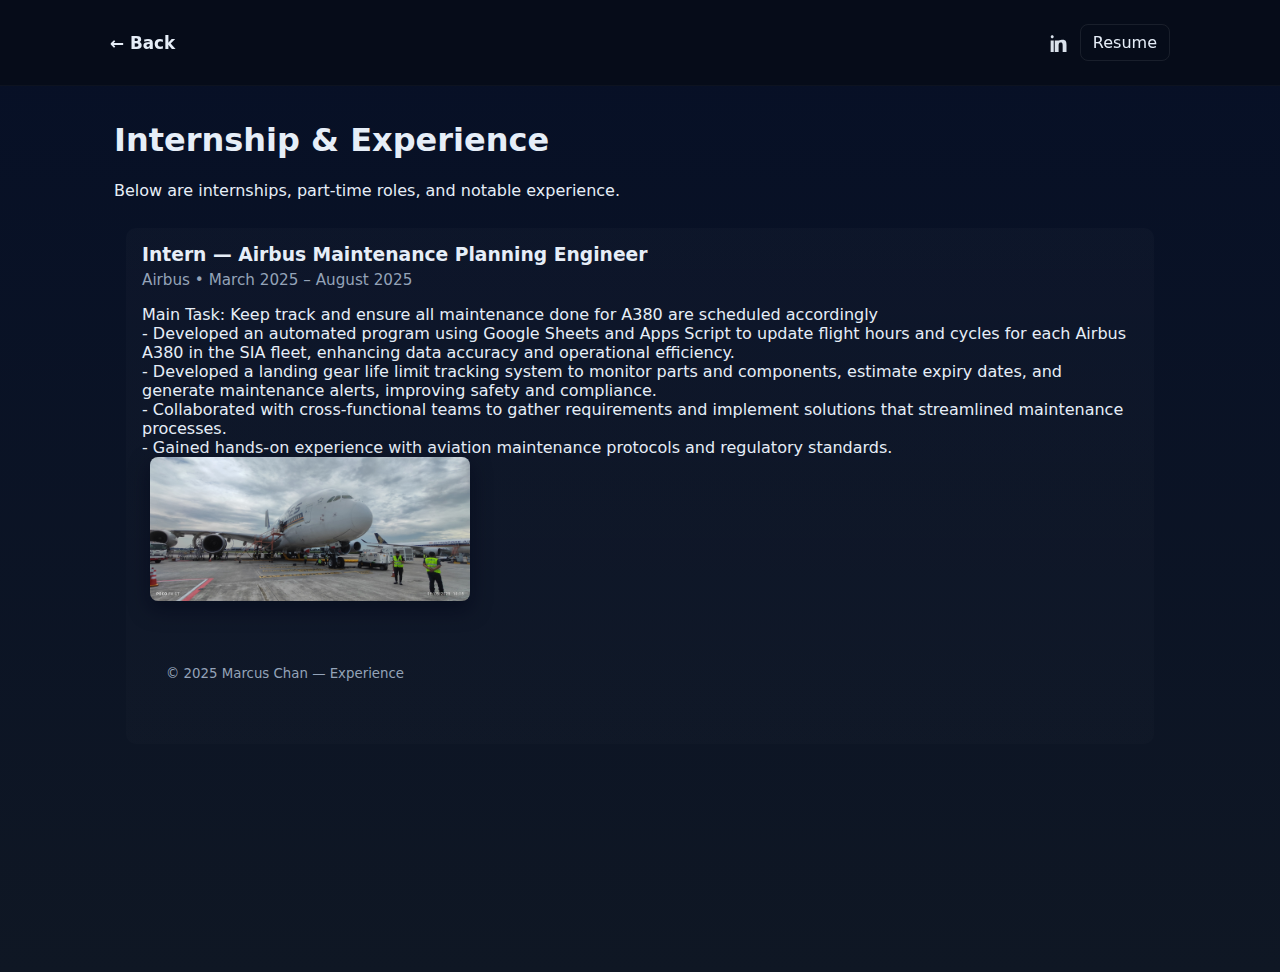
<file: internship.html>
<!doctype html>
<html lang="en">
<head>
  <meta charset="utf-8">
  <meta name="viewport" content="width=device-width,initial-scale=1">
  <title>Experience — Marcus Chan</title>
  <link rel="stylesheet" href="styles.css">
  <style>
    .exp-list{display:flex;flex-direction:column;gap:18px;padding:12px}
    .exp-item{background:linear-gradient(180deg,rgba(255,255,255,0.02),rgba(255,255,255,0.01));padding:16px;border-radius:10px}
    .exp-item h3{margin:0 0 6px}
    .exp-meta{color:var(--muted);font-size:0.95rem;margin-bottom:8px}
  </style>
</head>
<body>
  <header class="site-header">
    <div class="container header-inner">
      <a class="brand" href="index.html">← Back</a>
      <div class="header-actions">
        <a class="icon-link" href="https://www.linkedin.com/in/your-profile" target="_blank" rel="noopener noreferrer" aria-label="LinkedIn">
          <svg width="18" height="18" viewBox="0 0 24 24" fill="none" xmlns="http://www.w3.org/2000/svg" aria-hidden="true"><path d="M4.98 3.5C4.98 4.6 4.12 5.5 2.98 5.5H2.96C1.81 5.5 0.95 4.6 0.95 3.5 0.95 2.4 1.82 1.5 2.96 1.5 4.1 1.5 4.98 2.4 4.98 3.5ZM0.86 8.5H4.98V24H0.86V8.5ZM8.5 8.5H12.16V10.1H12.22C12.87 9.02 14.3 7.8 16.86 7.8 21.4 7.8 22 10.74 22 15.01V24H17.88V15.93C17.88 13.77 17.85 10.99 14.9 10.99 11.92 10.99 11.47 13.37 11.47 15.76V24H7.35V8.5H11V10H11.07C11.73 9 13.17 7.8 15.73 7.8 19.9 7.8 21 11.02 21 15.07V24H16.88V15.93C16.88 13.77 16.85 10.99 13.9 10.99 10.92 10.99 10.47 13.37 10.47 15.76V24H6.35V8.5H8.5Z" fill="currentColor"/></svg>
        </a>
        <a class="btn resume" href="resume.pdf" download>Resume</a>
      </div>
    </div>
  </header>

  <main>
    <section class="container" style="padding-top:28px">
      <h1>Internship & Experience</h1>
      <p>Below are internships, part-time roles, and notable experience.</p>

      <div class="exp-list">
            <div id="intern-1" class="exp-item">
            <h3>Intern — Airbus Maintenance Planning Engineer</h3>
            <div class="exp-meta">Airbus • March 2025 – August 2025</div>
                <p>
                    Main Task: Keep track and ensure all maintenance done for A380 are scheduled accordingly<br>
                    - Developed an automated program using Google Sheets and Apps Script to update flight hours and cycles for each Airbus A380 in the SIA fleet, enhancing data accuracy and operational efficiency.<br>
                    - Developed a landing gear life limit tracking system to monitor parts and components, estimate expiry dates, and generate maintenance alerts, improving safety and compliance. <br>
                    - Collaborated with cross-functional teams to gather requirements and implement solutions that streamlined maintenance processes.<br>
                    - Gained hands-on experience with aviation maintenance protocols and regulatory standards.<br>
                    <img src="Images/IMG_20250805_101459.jpg" alt="Work sample 1" class="exp-photo">
            
  <footer class="site-footer">
    <div class="container">
      <small>© 2025 Marcus Chan — Experience</small>
    </div>
  </footer>

  <script src="script.js"></script>
</body>
</html>
</file>
<file: styles.css>
:root{
  --bg:#0f1724;
  --card:#0b1220;
  --muted:#94a3b8;
  --accent1:#6C5CE7;
  --accent2:#00B4D8;
  --text:#e6eef8;
  --max-width:1100px;
  --radius:12px;
}
*{box-sizing:border-box}
html,body{height:100%;margin:0;background:linear-gradient(180deg,#071026 0%,var(--bg) 100%);color:var(--text);font-family:Inter,system-ui,Segoe UI,Arial,sans-serif;-webkit-font-smoothing:antialiased}
.container{max-width:var(--max-width);margin:0 auto;padding:24px}
.header-inner{display:flex;align-items:center;justify-content:space-between}
.site-header{position:fixed;left:0;right:0;top:0;z-index:999;background:rgba(6,10,18,0.65);backdrop-filter:blur(6px);border-bottom:1px solid rgba(255,255,255,0.03)}
.site-header .container{padding-left:20px;padding-right:20px}
.site-header + main{margin-top:72px}
.header-actions{display:flex;align-items:center;gap:12px}
.icon-link{color:var(--muted);display:inline-flex;align-items:center;justify-content:center;text-decoration:none}
.icon-link svg{color:var(--text);opacity:0.95}
.btn.resume{padding:8px 12px;background:transparent;border:1px solid rgba(255,255,255,0.08);color:var(--text);border-radius:8px}
.brand{color:var(--text);font-weight:700;text-decoration:none;font-size:1.05rem}
.site-nav{display:flex;gap:18px}
.site-nav a{color:var(--muted);text-decoration:none}
.nav-toggle{display:none;background:transparent;border:0;color:var(--text);font-size:1.4rem}

.hero{padding:64px 0}
.hero-inner{display:flex;gap:32px;align-items:center}
.hero-text h1{font-size:2rem;margin:0 0 12px}
.hero-text p{color:var(--muted);margin:0 0 18px}
.hero-shot{margin-left:auto}
.hero-shot img.hero-photo{width:220px;height:220px;object-fit:cover;border-radius:16px;display:block;box-shadow:0 10px 30px rgba(2,6,23,0.6)}
.cta-row .btn{margin-right:10px}

.btn{display:inline-block;padding:10px 14px;background:linear-gradient(90deg,var(--accent1),var(--accent2));color:white;border-radius:8px;text-decoration:none}
.btn.ghost{background:transparent;border:1px solid rgba(255,255,255,0.08)}
.btn.small{padding:6px 8px;font-size:0.9rem}

.about{padding:32px 24px}
.projects{padding:24px}
.grid{display:grid;grid-template-columns:repeat(3,1fr);gap:18px}
.card{background:linear-gradient(180deg,rgba(255,255,255,0.02),rgba(255,255,255,0.01));border-radius:12px;overflow:hidden;box-shadow:0 6px 18px rgba(2,6,23,0.6)}
.card img{width:100%;height:160px;object-fit:cover;display:block}
.card video{width:100%;height:160px;object-fit:cover;display:block}
.card iframe{width:100%;height:160px;display:block}
.card-body{padding:14px}
.card-actions{margin-top:8px}

.skills{padding:24px}
.skill-list{list-style:none;padding:0;margin:0;display:flex;flex-wrap:wrap;gap:12px;color:var(--muted)}

.contact{padding:24px}
.contact-form{display:grid;gap:12px;max-width:520px}
.contact-form label{display:block;color:var(--muted)}
.contact-form input,.contact-form textarea{width:100%;padding:10px;border-radius:8px;border:1px solid rgba(255,255,255,0.04);background:rgba(255,255,255,0.02);color:var(--text)}

.site-footer{padding:22px 0;color:var(--muted)}

/* internship page work image */
.exp-photo{max-width:320px;height:auto;border-radius:8px;display:inline-block;vertical-align:middle;margin-left:8px;box-shadow:0 8px 20px rgba(2,6,23,0.55)}

@media (max-width:900px){
  .grid{grid-template-columns:repeat(2,1fr)}
  .hero-inner{flex-direction:column;text-align:left}
  .hero-shot{margin-left:0}
}
@media (max-width:680px){
  .grid{grid-template-columns:1fr}
  .site-nav{display:none}
  .nav-toggle{display:inline-block}
  .site-nav.open{display:flex;flex-direction:column;position:absolute;right:24px;top:64px;background:var(--card);padding:12px;border-radius:8px}
  .hero-text h1{font-size:1.6rem}
}
</file>
<file: Codes/styles.css>
:root{
  --bg:#0f1724;
  --card:#0b1220;
  --muted:#94a3b8;
  --accent1:#6C5CE7;
  --accent2:#00B4D8;
  --text:#e6eef8;
  --max-width:1100px;
  --radius:12px;
}
*{box-sizing:border-box}
html,body{height:100%;margin:0;background:linear-gradient(180deg,#071026 0%,var(--bg) 100%);color:var(--text);font-family:Inter,system-ui,Segoe UI,Arial,sans-serif;-webkit-font-smoothing:antialiased}
.container{max-width:var(--max-width);margin:0 auto;padding:24px}
.header-inner{display:flex;align-items:center;justify-content:space-between}
.site-header{position:fixed;left:0;right:0;top:0;z-index:999;background:rgba(6,10,18,0.65);backdrop-filter:blur(6px);border-bottom:1px solid rgba(255,255,255,0.03)}
.site-header .container{padding-left:20px;padding-right:20px}
.site-header + main{margin-top:72px}
.header-actions{display:flex;align-items:center;gap:12px}
.icon-link{color:var(--muted);display:inline-flex;align-items:center;justify-content:center;text-decoration:none}
.icon-link svg{color:var(--text);opacity:0.95}
.btn.resume{padding:8px 12px;background:transparent;border:1px solid rgba(255,255,255,0.08);color:var(--text);border-radius:8px}
.brand{color:var(--text);font-weight:700;text-decoration:none;font-size:1.05rem}
.site-nav{display:flex;gap:18px}
.site-nav a{color:var(--muted);text-decoration:none}
.nav-toggle{display:none;background:transparent;border:0;color:var(--text);font-size:1.4rem}

.hero{padding:64px 0}
.hero-inner{display:flex;gap:32px;align-items:center}
.hero-text h1{font-size:2rem;margin:0 0 12px}
.hero-text p{color:var(--muted);margin:0 0 18px}
.hero-shot{margin-left:auto}
.hero-shot img.hero-photo{width:220px;height:220px;object-fit:cover;border-radius:16px;display:block;box-shadow:0 10px 30px rgba(2,6,23,0.6)}
.cta-row .btn{margin-right:10px}

.btn{display:inline-block;padding:10px 14px;background:linear-gradient(90deg,var(--accent1),var(--accent2));color:white;border-radius:8px;text-decoration:none}
.btn.ghost{background:transparent;border:1px solid rgba(255,255,255,0.08)}
.btn.small{padding:6px 8px;font-size:0.9rem}

.about{padding:32px 24px}
.projects{padding:24px}
.grid{display:grid;grid-template-columns:repeat(3,1fr);gap:18px}
.card{background:linear-gradient(180deg,rgba(255,255,255,0.02),rgba(255,255,255,0.01));border-radius:12px;overflow:hidden;box-shadow:0 6px 18px rgba(2,6,23,0.6)}
.card img{width:100%;height:160px;object-fit:cover;display:block}
.card video{width:100%;height:160px;object-fit:cover;display:block}
.card iframe{width:100%;height:160px;display:block}
.card-body{padding:14px}
.card-actions{margin-top:8px}

.skills{padding:24px}
.skill-list{list-style:none;padding:0;margin:0;display:flex;flex-wrap:wrap;gap:12px;color:var(--muted)}

.contact{padding:24px}
.contact-form{display:grid;gap:12px;max-width:520px}
.contact-form label{display:block;color:var(--muted)}
.contact-form input,.contact-form textarea{width:100%;padding:10px;border-radius:8px;border:1px solid rgba(255,255,255,0.04);background:rgba(255,255,255,0.02);color:var(--text)}

.site-footer{padding:22px 0;color:var(--muted)}

/* internship page work image */
.exp-photo{max-width:320px;height:auto;border-radius:8px;display:inline-block;vertical-align:middle;margin-left:8px;box-shadow:0 8px 20px rgba(2,6,23,0.55)}

@media (max-width:900px){
  .grid{grid-template-columns:repeat(2,1fr)}
  .hero-inner{flex-direction:column;text-align:left}
  .hero-shot{margin-left:0}
}
@media (max-width:680px){
  .grid{grid-template-columns:1fr}
  .site-nav{display:none}
  .nav-toggle{display:inline-block}
  .site-nav.open{display:flex;flex-direction:column;position:absolute;right:24px;top:64px;background:var(--card);padding:12px;border-radius:8px}
  .hero-text h1{font-size:1.6rem}
}
</file>
<file: Portfolio/styles.css>
:root{
  --bg:#0f1724;
  --card:#0b1220;
  --muted:#94a3b8;
  --accent1:#6C5CE7;
  --accent2:#00B4D8;
  --text:#e6eef8;
  --max-width:1100px;
  --radius:12px;
}
*{box-sizing:border-box}
html,body{height:100%;margin:0;background:linear-gradient(180deg,#071026 0%,var(--bg) 100%);color:var(--text);font-family:Inter,system-ui,Segoe UI,Arial,sans-serif;-webkit-font-smoothing:antialiased}
.container{max-width:var(--max-width);margin:0 auto;padding:24px}
.header-inner{display:flex;align-items:center;justify-content:space-between}
.site-header{position:fixed;left:0;right:0;top:0;z-index:999;background:rgba(6,10,18,0.65);backdrop-filter:blur(6px);border-bottom:1px solid rgba(255,255,255,0.03)}
.site-header .container{padding-left:20px;padding-right:20px}
.site-header + main{margin-top:72px}
.header-actions{display:flex;align-items:center;gap:12px}
.icon-link{color:var(--muted);display:inline-flex;align-items:center;justify-content:center;text-decoration:none}
.icon-link svg{color:var(--text);opacity:0.95}
.btn.resume{padding:8px 12px;background:transparent;border:1px solid rgba(255,255,255,0.08);color:var(--text);border-radius:8px}
.brand{color:var(--text);font-weight:700;text-decoration:none;font-size:1.05rem}
.site-nav{display:flex;gap:18px}
.site-nav a{color:var(--muted);text-decoration:none}
.nav-toggle{display:none;background:transparent;border:0;color:var(--text);font-size:1.4rem}

.hero{padding:64px 0}
.hero-inner{display:flex;gap:32px;align-items:center}
.hero-text h1{font-size:2rem;margin:0 0 12px}
.hero-text p{color:var(--muted);margin:0 0 18px}
.hero-shot{margin-left:auto}
.hero-shot img.hero-photo{width:220px;height:220px;object-fit:cover;border-radius:16px;display:block;box-shadow:0 10px 30px rgba(2,6,23,0.6)}
.cta-row .btn{margin-right:10px}

.btn{display:inline-block;padding:10px 14px;background:linear-gradient(90deg,var(--accent1),var(--accent2));color:white;border-radius:8px;text-decoration:none}
.btn.ghost{background:transparent;border:1px solid rgba(255,255,255,0.08)}
.btn.small{padding:6px 8px;font-size:0.9rem}

.about{padding:32px 24px}
.projects{padding:24px}
.grid{display:grid;grid-template-columns:repeat(3,1fr);gap:18px}
.card{background:linear-gradient(180deg,rgba(255,255,255,0.02),rgba(255,255,255,0.01));border-radius:12px;overflow:hidden;box-shadow:0 6px 18px rgba(2,6,23,0.6)}
.card img{width:100%;height:160px;object-fit:cover;display:block}
.card video{width:100%;height:160px;object-fit:cover;display:block}
.card iframe{width:100%;height:160px;display:block}
.card-body{padding:14px}
.card-actions{margin-top:8px}

.skills{padding:24px}
.skill-list{list-style:none;padding:0;margin:0;display:flex;flex-wrap:wrap;gap:12px;color:var(--muted)}

.contact{padding:24px}
.contact-form{display:grid;gap:12px;max-width:520px}
.contact-form label{display:block;color:var(--muted)}
.contact-form input,.contact-form textarea{width:100%;padding:10px;border-radius:8px;border:1px solid rgba(255,255,255,0.04);background:rgba(255,255,255,0.02);color:var(--text)}

.site-footer{padding:22px 0;color:var(--muted)}

/* internship page work image */
.exp-photo{max-width:320px;height:auto;border-radius:8px;display:inline-block;vertical-align:middle;margin-left:8px;box-shadow:0 8px 20px rgba(2,6,23,0.55)}

@media (max-width:900px){
  .grid{grid-template-columns:repeat(2,1fr)}
  .hero-inner{flex-direction:column;text-align:left}
  .hero-shot{margin-left:0}
}
@media (max-width:680px){
  .grid{grid-template-columns:1fr}
  .site-nav{display:none}
  .nav-toggle{display:inline-block}
  .site-nav.open{display:flex;flex-direction:column;position:absolute;right:24px;top:64px;background:var(--card);padding:12px;border-radius:8px}
  .hero-text h1{font-size:1.6rem}
}
</file>
